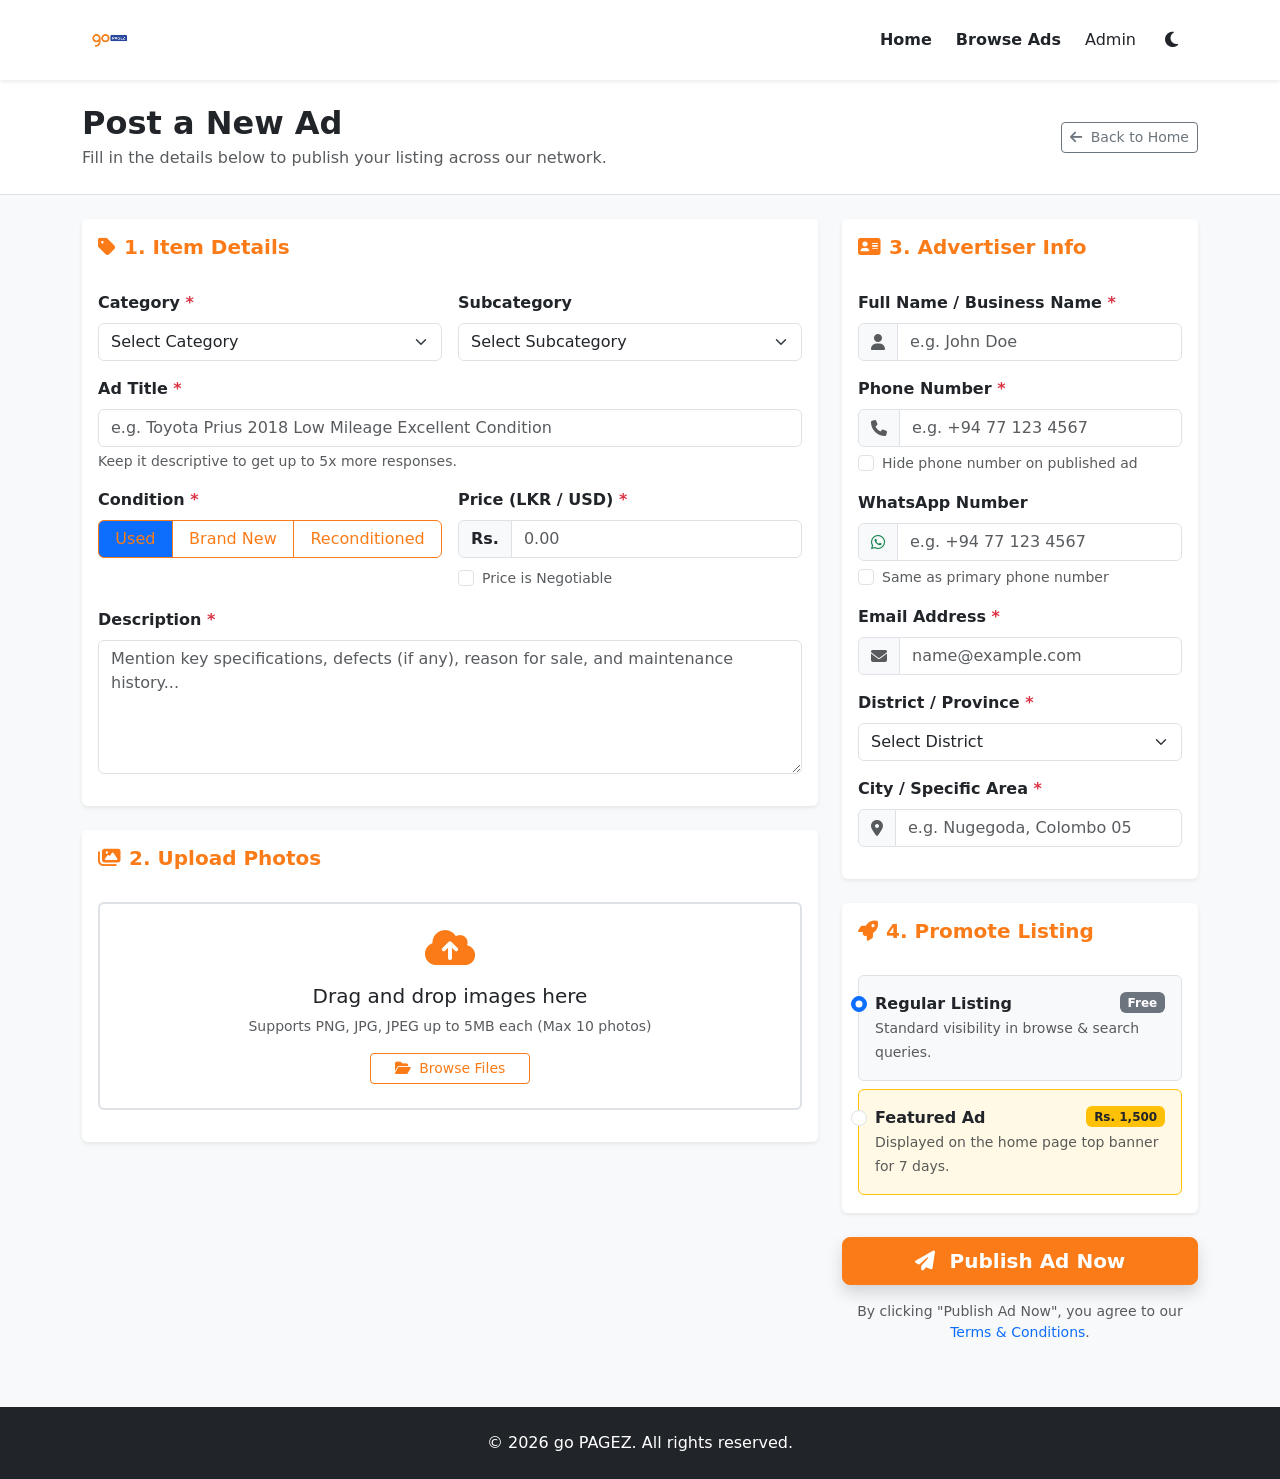
<file: post-ad.html>
<!DOCTYPE html>
<html lang="en">
<head>
    <meta charset="UTF-8">
    <meta name="viewport" content="width=device-width, initial-scale=1.0">
    <title>Post Your Ad - go PAGEZ</title>
    
    <!-- Favicon -->
    <link rel="icon" type="image/png" href="images/logo.png">

    <!-- Bootstrap 5 CSS -->
    <link href="https://cdn.jsdelivr.net/npm/bootstrap@5.3.0/dist/css/bootstrap.min.css" rel="stylesheet">
    <!-- Font Awesome -->
    <link rel="stylesheet" href="https://cdnjs.cloudflare.com/ajax/libs/font-awesome/6.4.0/css/all.min.css">
    <!-- AOS Animation CSS -->
    <link href="https://unpkg.com/aos@2.3.1/dist/aos.css" rel="stylesheet">
    <!-- Custom CSS -->
    <link rel="stylesheet" href="css/style.css">
</head>
<body class="bg-light">

    <!-- Navbar -->
    <nav class="navbar navbar-expand-lg navbar-light bg-white shadow-sm py-3">
        <div class="container">
            <a class="navbar-brand d-flex align-items-center" href="index.html">
                <img src="images/logo.png" alt="go PAGEZ" style="height:38px; width:auto; object-fit:contain;">
            </a>
            <button class="navbar-toggler" type="button" data-bs-toggle="collapse" data-bs-target="#navbarNav">
                <span class="navbar-toggler-icon"></span>
            </button>
            <div class="collapse navbar-collapse" id="navbarNav">
                <ul class="navbar-nav ms-auto align-items-center">
                    <li class="nav-item me-2">
                        <a class="nav-link text-dark fw-semibold" href="index.html">Home</a>
                    </li>
                    <li class="nav-item me-2">
                        <a class="nav-link text-dark fw-semibold" href="all-ads.html">Browse Ads</a>
                    </li>
                    <li class="nav-item me-2">
                        <a class="nav-link text-dark" href="admin-panel.html">Admin</a>
                    </li>
                    <li class="nav-item me-2">
                        <button class="theme-toggle-btn" id="darkModeToggle" title="Toggle Dark/Light Mode">
                            <i class="fa-solid fa-moon" id="themeIcon"></i>
                        </button>
                    </li>
                </ul>
            </div>
        </div>
    </nav>

    <!-- Header Section -->
    <section class="bg-white border-bottom py-4 mb-4">
        <div class="container">
            <div class="row align-items-center">
                <div class="col-md-8">
                    <h2 class="fw-bold text-dark mb-1">Post a New Ad</h2>
                    <p class="text-muted mb-0">Fill in the details below to publish your listing across our network.</p>
                </div>
                <div class="col-md-4 text-md-end mt-3 mt-md-0">
                    <a href="index.html" class="btn btn-outline-secondary btn-sm">
                        <i class="fa-solid fa-arrow-left me-1"></i> Back to Home
                    </a>
                </div>
            </div>
        </div>
    </section>

    <!-- Main Content Container -->
    <main class="container pb-5">
        <form action="#" method="POST" enctype="multipart/form-data" id="postAdForm">
            <div class="row g-4">
                
                <!-- Left Column: Ad Details & Images -->
                <div class="col-lg-8" data-aos="fade-up">
                    
                    <!-- Item / Product Details Card -->
                    <div class="card border-0 shadow-sm mb-4">
                        <div class="card-header bg-white py-3 border-0">
                            <h5 class="fw-bold mb-0 text-primary">
                                <i class="fa-solid fa-tag me-2"></i>1. Item Details
                            </h5>
                        </div>
                        <div class="card-body">
                            
                            <!-- Category Selection -->
                            <div class="row g-3 mb-3">
                                <div class="col-md-6">
                                    <label for="category" class="form-label fw-semibold">Category <span class="text-danger">*</span></label>
                                    <select class="form-select" id="category" required>
                                        <option value="" selected disabled>Select Category</option>
                                        <option value="cars">Cars & Vehicles</option>
                                        <option value="property">Property & Real Estate</option>
                                        <option value="electronics">Electronics & Gadgets</option>
                                        <option value="jobs">Jobs & Services</option>
                                        <option value="mobile">Mobile Phones & Accessories</option>
                                        <option value="fashion">Fashion & Health</option>
                                        <option value="pets">Pets & Animals</option>
                                    </select>
                                </div>
                                <div class="col-md-6">
                                    <label for="subcategory" class="form-label fw-semibold">Subcategory</label>
                                    <select class="form-select" id="subcategory">
                                        <option value="" selected disabled>Select Subcategory</option>
                                        <!-- Populated via JS based on category -->
                                    </select>
                                </div>
                            </div>

                            <!-- Ad Title -->
                            <div class="mb-3">
                                <label for="adTitle" class="form-label fw-semibold">Ad Title <span class="text-danger">*</span></label>
                                <input type="text" class="form-control" id="adTitle" placeholder="e.g. Toyota Prius 2018 Low Mileage Excellent Condition" required maxlength="100">
                                <div class="form-text">Keep it descriptive to get up to 5x more responses.</div>
                            </div>

                            <!-- Condition & Price -->
                            <div class="row g-3 mb-3">
                                <div class="col-md-6">
                                    <label class="form-label fw-semibold d-block">Condition <span class="text-danger">*</span></label>
                                    <div class="btn-group w-100" role="group">
                                        <input type="radio" class="btn-check" name="itemCondition" id="condUsed" value="used" checked>
                                        <label class="btn btn-outline-primary" for="condUsed">Used</label>
                                        
                                        <input type="radio" class="btn-check" name="itemCondition" id="condNew" value="new">
                                        <label class="btn btn-outline-primary" for="condNew">Brand New</label>
                                        
                                        <input type="radio" class="btn-check" name="itemCondition" id="condReconditioned" value="reconditioned">
                                        <label class="btn btn-outline-primary" for="condReconditioned">Reconditioned</label>
                                    </div>
                                </div>
                                
                                <div class="col-md-6">
                                    <label for="price" class="form-label fw-semibold">Price (LKR / USD) <span class="text-danger">*</span></label>
                                    <div class="input-group">
                                        <span class="input-group-text fw-bold">Rs.</span>
                                        <input type="number" class="form-control" id="price" placeholder="0.00" required>
                                    </div>
                                    <div class="form-check mt-2">
                                        <input class="form-check-input" type="checkbox" id="negotiable">
                                        <label class="form-check-label text-muted small" for="negotiable">
                                            Price is Negotiable
                                        </label>
                                    </div>
                                </div>
                            </div>

                            <!-- Description -->
                            <div class="mb-3">
                                <label for="description" class="form-label fw-semibold">Description <span class="text-danger">*</span></label>
                                <textarea class="form-control" id="description" rows="5" placeholder="Mention key specifications, defects (if any), reason for sale, and maintenance history..." required></textarea>
                            </div>
                        </div>
                    </div>

                    <!-- Photo Upload Card -->
                    <div class="card border-0 shadow-sm mb-4">
                        <div class="card-header bg-white py-3 border-0">
                            <h5 class="fw-bold mb-0 text-primary">
                                <i class="fa-solid fa-images me-2"></i>2. Upload Photos
                            </h5>
                        </div>
                        <div class="card-body">
                            <div class="border border-2 border-dashed rounded p-4 text-center bg-white" id="imageDropzone">
                                <i class="fa-solid fa-cloud-arrow-up fs-1 text-primary mb-3"></i>
                                <h5>Drag and drop images here</h5>
                                <p class="text-muted small">Supports PNG, JPG, JPEG up to 5MB each (Max 10 photos)</p>
                                <label for="imageUpload" class="btn btn-outline-primary btn-sm px-4">
                                    <i class="fa-solid fa-folder-open me-1"></i> Browse Files
                                </label>
                                <input type="file" id="imageUpload" multiple accept="image/*" class="d-none">
                            </div>

                            <!-- Image Preview Container -->
                            <div id="imagePreview" class="row row-cols-3 row-cols-md-5 g-2 mt-3">
                                <!-- JS handles dynamically adding thumbnails here -->
                            </div>
                        </div>
                    </div>

                </div>

                <!-- Right Column: Advertiser Details & Promotion Options -->
                <div class="col-lg-4" data-aos="fade-up" data-aos-delay="100">
                    
                    <!-- Advertiser Details Card -->
                    <div class="card border-0 shadow-sm mb-4">
                        <div class="card-header bg-white py-3 border-0">
                            <h5 class="fw-bold mb-0 text-primary">
                                <i class="fa-solid fa-address-card me-2"></i>3. Advertiser Info
                            </h5>
                        </div>
                        <div class="card-body">
                            
                            <!-- Advertiser Name -->
                            <div class="mb-3">
                                <label for="sellerName" class="form-label fw-semibold">Full Name / Business Name <span class="text-danger">*</span></label>
                                <div class="input-group">
                                    <span class="input-group-text"><i class="fa-solid fa-user text-muted"></i></span>
                                    <input type="text" class="form-control" id="sellerName" placeholder="e.g. John Doe" required>
                                </div>
                            </div>

                            <!-- Primary Phone Number -->
                            <div class="mb-3">
                                <label for="sellerPhone" class="form-label fw-semibold">Phone Number <span class="text-danger">*</span></label>
                                <div class="input-group">
                                    <span class="input-group-text"><i class="fa-solid fa-phone text-muted"></i></span>
                                    <input type="tel" class="form-control" id="sellerPhone" placeholder="e.g. +94 77 123 4567" required>
                                </div>
                                <div class="form-check mt-1">
                                    <input class="form-check-input" type="checkbox" id="hidePhone">
                                    <label class="form-check-label text-muted small" for="hidePhone">
                                        Hide phone number on published ad
                                    </label>
                                </div>
                            </div>

                            <!-- WhatsApp Number -->
                            <div class="mb-3">
                                <label for="sellerWhatsapp" class="form-label fw-semibold">WhatsApp Number</label>
                                <div class="input-group">
                                    <span class="input-group-text"><i class="fa-brands fa-whatsapp text-success"></i></span>
                                    <input type="tel" class="form-control" id="sellerWhatsapp" placeholder="e.g. +94 77 123 4567">
                                </div>
                                <div class="form-check mt-1">
                                    <input class="form-check-input" type="checkbox" id="sameAsPhone">
                                    <label class="form-check-label text-muted small" for="sameAsPhone">
                                        Same as primary phone number
                                    </label>
                                </div>
                            </div>

                            <!-- Email Address -->
                            <div class="mb-3">
                                <label for="sellerEmail" class="form-label fw-semibold">Email Address <span class="text-danger">*</span></label>
                                <div class="input-group">
                                    <span class="input-group-text"><i class="fa-solid fa-envelope text-muted"></i></span>
                                    <input type="email" class="form-control" id="sellerEmail" placeholder="name@example.com" required>
                                </div>
                            </div>

                            <!-- District / Region -->
                            <div class="mb-3">
                                <label for="district" class="form-label fw-semibold">District / Province <span class="text-danger">*</span></label>
                                <select class="form-select" id="district" required>
                                    <option value="" selected disabled>Select District</option>
                                    <option value="colombo">Colombo</option>
                                    <option value="gampaha">Gampaha</option>
                                    <option value="kandy">Kandy</option>
                                    <option value="galle">Galle</option>
                                    <option value="kurunegala">Kurunegala</option>
                                </select>
                            </div>

                            <!-- City / Town -->
                            <div class="mb-3">
                                <label for="city" class="form-label fw-semibold">City / Specific Area <span class="text-danger">*</span></label>
                                <div class="input-group">
                                    <span class="input-group-text"><i class="fa-solid fa-location-dot text-muted"></i></span>
                                    <input type="text" class="form-control" id="city" placeholder="e.g. Nugegoda, Colombo 05" required>
                                </div>
                            </div>

                        </div>
                    </div>

                    <!-- Promote Options (ikman/OLX Style) -->
                    <div class="card border-0 shadow-sm mb-4">
                        <div class="card-header bg-white py-3 border-0">
                            <h5 class="fw-bold mb-0 text-primary">
                                <i class="fa-solid fa-rocket me-2"></i>4. Promote Listing
                            </h5>
                        </div>
                        <div class="card-body">
                            <div class="form-check border rounded p-3 mb-2 bg-light">
                                <input class="form-check-input" type="radio" name="adPackage" id="pkgFree" value="free" checked>
                                <label class="form-check-label fw-bold d-block" for="pkgFree">
                                    Regular Listing <span class="badge bg-secondary float-end">Free</span>
                                </label>
                                <span class="text-muted small">Standard visibility in browse & search queries.</span>
                            </div>

                            <div class="form-check border border-warning rounded p-3 bg-warning bg-opacity-10">
                                <input class="form-check-input" type="radio" name="adPackage" id="pkgFeatured" value="featured">
                                <label class="form-check-label fw-bold d-block" for="pkgFeatured">
                                    Featured Ad <span class="badge bg-warning text-dark float-end">Rs. 1,500</span>
                                </label>
                                <span class="text-muted small">Displayed on the home page top banner for 7 days.</span>
                            </div>
                        </div>
                    </div>

                    <!-- Submit Button -->
                    <div class="d-grid gap-2">
                        <button type="submit" class="btn btn-primary btn-lg fw-bold shadow">
                            <i class="fa-solid fa-paper-plane me-2"></i> Publish Ad Now
                        </button>
                        <p class="text-muted text-center small mt-2">
                            By clicking "Publish Ad Now", you agree to our <a href="#" class="text-decoration-none">Terms & Conditions</a>.
                        </p>
                    </div>

                </div>

            </div>
        </form>
    </main>

    <!-- Footer -->
    <footer class="bg-dark text-white py-4 mt-auto">
        <div class="container text-center">
            <p class="mb-0">&copy; 2026 go PAGEZ. All rights reserved.</p>
        </div>
    </footer>

    <!-- Bootstrap 5 JS Bundle -->
    <script src="https://cdn.jsdelivr.net/npm/bootstrap@5.3.0/dist/js/bootstrap.bundle.min.js"></script>
    <!-- AOS Animation JS -->
    <script src="https://unpkg.com/aos@2.3.1/dist/aos.js"></script>
    <!-- Custom JS App Script -->
    <script src="js/app.js"></script>
    
    <!-- Client-side Logic Script -->
    <script>
        AOS.init({ duration: 600, once: true });

        // Quick JS: Automatically copy Phone to WhatsApp if checkbox is checked
        const sameAsPhoneCheckbox = document.getElementById('sameAsPhone');
        if (sameAsPhoneCheckbox) {
            sameAsPhoneCheckbox.addEventListener('change', function() {
                const phoneInput = document.getElementById('sellerPhone');
                const whatsappInput = document.getElementById('sellerWhatsapp');
                if (this.checked && phoneInput && whatsappInput) {
                    whatsappInput.value = phoneInput.value;
                }
            });
        }
    </script>
</body>
</html>
</file>
<file: css/style.css>
/* ======================================================
   go PAGEZ - Official Brand Stylesheet & Color Theme
   Primary: #FA7B17 (Vibrant Orange)
   Secondary: #1E4BB8 (Royal Blue)
   Dark: #0F172A (Navy Slate)
   ====================================================== */

:root {
    --brand: #FA7B17;
    --brand-primary: #FA7B17;
    --brand-hover: #E0680A;
    --brand-blue: #1E4BB8;
    --brand-blue-hover: #153A94;
    --brand-dark: #0F172A;
    --brand-light: #FFF7ED;
    --font: 'Plus Jakarta Sans', system-ui, -apple-system, sans-serif;

    /* Bootstrap 5 variable overrides */
    --bs-primary: #FA7B17;
    --bs-primary-rgb: 250, 123, 23;
    --bs-link-color: #FA7B17;
    --bs-link-hover-color: #E0680A;
}

/* ======================================================
   LIGHT THEME VARIABLES & OVERRIDES
   ====================================================== */
[data-bs-theme="light"], :root {
    --bg-main: #f8fafc;
    --bg-card: #ffffff;
    --bg-navbar: #ffffff;
    --border-color: #e2e8f0;
    --text-heading: #0f172a;
    --text-body: #334155;
    --text-muted: #64748b;
    --card-shadow: 0 4px 20px rgba(0, 0, 0, 0.05);
}

/* ======================================================
   DARK THEME VARIABLES & OVERRIDES
   ====================================================== */
[data-bs-theme="dark"] {
    --bg-main: #0b1120;
    --bg-card: #1e293b;
    --bg-navbar: #0f172a;
    --border-color: #334155;
    --text-heading: #f8fafc;
    --text-body: #cbd5e1;
    --text-muted: #94a3b8;
    --card-shadow: 0 8px 30px rgba(0, 0, 0, 0.35);
}

[data-bs-theme="dark"] body {
    background-color: var(--bg-main) !important;
    color: var(--text-body) !important;
}

[data-bs-theme="dark"] .bg-light,
[data-bs-theme="dark"] .bg-body-tertiary {
    background-color: var(--bg-main) !important;
}

[data-bs-theme="dark"] .bg-white,
[data-bs-theme="dark"] .card {
    background-color: var(--bg-card) !important;
    border-color: var(--border-color) !important;
    color: var(--text-body) !important;
}

[data-bs-theme="dark"] .navbar-light,
[data-bs-theme="dark"] .navbar.bg-white {
    background-color: var(--bg-navbar) !important;
    border-color: var(--border-color) !important;
}

[data-bs-theme="dark"] .nav-link,
[data-bs-theme="dark"] .navbar-brand,
[data-bs-theme="dark"] .text-dark {
    color: var(--text-heading) !important;
}

[data-bs-theme="dark"] .form-control,
[data-bs-theme="dark"] .form-select {
    background-color: #111827 !important;
    border-color: var(--border-color) !important;
    color: #f8fafc !important;
}

[data-bs-theme="dark"] .form-control::placeholder {
    color: #64748b !important;
}

[data-bs-theme="dark"] .border,
[data-bs-theme="dark"] .border-bottom,
[data-bs-theme="dark"] .border-top {
    border-color: var(--border-color) !important;
}

[data-bs-theme="dark"] .list-group-item {
    background-color: var(--bg-card) !important;
    border-color: var(--border-color) !important;
    color: var(--text-body) !important;
}

body {
    font-family: var(--font);
    transition: background-color 0.25s ease, color 0.25s ease;
}

/* Primary Button & Outline Overrides */
.btn-primary {
    background-color: var(--brand) !important;
    border-color: var(--brand) !important;
    color: #ffffff !important;
}
.btn-primary:hover, .btn-primary:focus, .btn-primary:active {
    background-color: var(--brand-hover) !important;
    border-color: var(--brand-hover) !important;
    color: #ffffff !important;
}

.btn-outline-primary {
    color: var(--brand) !important;
    border-color: var(--brand) !important;
}
.btn-outline-primary:hover, .btn-outline-primary:focus, .btn-outline-primary:active {
    background-color: var(--brand) !important;
    border-color: var(--brand) !important;
    color: #ffffff !important;
}

.btn-blue {
    background-color: var(--brand-blue) !important;
    border-color: var(--brand-blue) !important;
    color: #ffffff !important;
}
.btn-blue:hover {
    background-color: var(--brand-blue-hover) !important;
    border-color: var(--brand-blue-hover) !important;
}

/* Theme Toggle Button */
.theme-toggle-btn {
    border: none;
    background: transparent;
    color: inherit;
    width: 38px;
    height: 38px;
    border-radius: 50%;
    display: inline-flex;
    align-items: center;
    justify-content: center;
    cursor: pointer;
    font-size: 1.1rem;
    transition: transform 0.2s ease, background-color 0.2s ease, color 0.2s ease;
}
.theme-toggle-btn:hover {
    background-color: rgba(250, 123, 23, 0.12);
    color: var(--brand) !important;
    transform: rotate(15deg) scale(1.08);
}

/* Brand Text & Background Utilities */
.text-primary {
    color: var(--brand) !important;
}
.text-brand-blue {
    color: var(--brand-blue) !important;
}
.bg-primary {
    background-color: var(--brand) !important;
}
.bg-primary-subtle {
    background-color: rgba(250, 123, 23, 0.12) !important;
    color: var(--brand) !important;
}

/* Price Tags & Accents */
.price-tag {
    color: var(--brand) !important;
    font-weight: 700;
}
.badge-featured {
    background: linear-gradient(135deg, #FA7B17, #F59E0B) !important;
    color: #ffffff !important;
}
.badge-sponsored {
    background: linear-gradient(135deg, #1E4BB8, #2563EB) !important;
    color: #ffffff !important;
}

/* Logo Image Styling */
.site-logo-img {
    height: 42px;
    width: auto;
    object-fit: contain;
    display: inline-block;
    vertical-align: middle;
}
.footer-logo-img {
    height: 38px;
    width: auto;
    object-fit: contain;
    background: rgba(255, 255, 255, 0.95);
    padding: 3px 8px;
    border-radius: 6px;
}

/* ======================================================
   AD BANNER COMPONENT (Clean & Neutral Styling)
   ====================================================== */
.ad-banner {
    position: relative;
    border-radius: 18px;
    overflow: hidden;
    display: flex;
    align-items: center;
    justify-content: space-between;
    color: #ffffff;
    padding: 2.2rem 3rem;
    background: #0f172a;
    box-shadow: 0 15px 40px rgba(0, 0, 0, 0.12);
    margin: 1.5rem 0;
}

.ad-banner::before {
    content: '';
    position: absolute;
    inset: 0;
    background: linear-gradient(90deg, rgba(15, 23, 42, 0.92) 0%, rgba(15, 23, 42, 0.72) 55%, rgba(15, 23, 42, 0.3) 100%);
    z-index: 1;
}

.ad-banner.uploaded-banner {
    padding: 0 !important;
    background: none !important;
    animation: none !important;
    cursor: pointer;
    box-shadow: 0 10px 30px rgba(0, 0, 0, 0.1);
}

.ad-banner.uploaded-banner::before {
    display: none !important;
}

.ad-banner.uploaded-banner img.banner-fill {
    width: 100%;
    height: auto;
    min-height: 140px;
    max-height: 320px;
    object-fit: cover;
    display: block;
    border-radius: 18px;
}

.ad-banner-tag {
    position: absolute;
    top: 12px;
    right: 14px;
    font-size: 10px;
    font-weight: 700;
    letter-spacing: 1.5px;
    background: rgba(0, 0, 0, 0.6);
    backdrop-filter: blur(6px);
    padding: 4px 10px;
    border-radius: 6px;
    color: #ffffff;
    z-index: 5;
}

.uploaded-banner .ad-banner-tag {
    background: rgba(0, 0, 0, 0.5);
}

.ad-bg-img {
    position: absolute;
    inset: 0;
    width: 100%;
    height: 100%;
    object-fit: cover;
    opacity: 0.85;
    z-index: 1;
}

.ad-content {
    position: relative;
    z-index: 2;
}

.ad-cta {
    position: relative;
    z-index: 2;
    background: #ffffff;
    color: #0f172a;
    font-weight: 700;
    padding: 10px 24px;
    border-radius: 50px;
    text-decoration: none;
    transition: all 0.3s ease;
    box-shadow: 0 4px 15px rgba(0, 0, 0, 0.15);
    white-space: nowrap;
}

.ad-cta:hover {
    transform: translateY(-2px);
    box-shadow: 0 8px 20px rgba(0, 0, 0, 0.2);
    color: var(--brand);
}

/* ======================================================
   AUTH & USER PORTAL STYLES (Login & Register)
   ====================================================== */
.auth-card {
    background-color: var(--bg-card);
    border: 1px solid var(--border-color);
    border-radius: 20px;
    box-shadow: 0 20px 45px rgba(0, 0, 0, 0.08);
    transition: all 0.3s ease;
}

[data-bs-theme="dark"] .auth-card {
    box-shadow: 0 20px 45px rgba(0, 0, 0, 0.4);
}

.auth-benefit-icon {
    width: 48px;
    height: 48px;
    border-radius: 14px;
    display: inline-flex;
    align-items: center;
    justify-content: center;
    font-size: 1.25rem;
    flex-shrink: 0;
}

.password-toggle-btn {
    border-left: none !important;
    background-color: var(--bg-main) !important;
    border-color: var(--border-color) !important;
    color: var(--text-muted) !important;
    cursor: pointer;
}

.password-strength-bar {
    height: 6px;
    border-radius: 6px;
    background: #e2e8f0;
    overflow: hidden;
    margin-top: 6px;
}

[data-bs-theme="dark"] .password-strength-bar {
    background: #334155;
}

.password-strength-progress {
    height: 100%;
    width: 0%;
    transition: width 0.3s ease, background-color 0.3s ease;
}

.demo-chip {
    font-size: 12px;
    font-weight: 600;
    padding: 6px 12px;
    border-radius: 20px;
    border: 1px dashed var(--border-color);
    background-color: var(--bg-main);
    color: var(--text-body);
    cursor: pointer;
    transition: all 0.2s ease;
    display: inline-flex;
    align-items: center;
    gap: 6px;
}

.demo-chip:hover {
    border-color: var(--brand);
    color: var(--brand);
    background-color: rgba(250, 123, 23, 0.08);
    transform: translateY(-1px);
}

.user-nav-dropdown .dropdown-toggle::after {
    margin-left: 6px;
}

.user-avatar-badge {
    width: 34px;
    height: 34px;
    border-radius: 50%;
    background: linear-gradient(135deg, var(--brand), #fb923c);
    color: #ffffff;
    font-weight: 700;
    font-size: 13px;
    display: inline-flex;
    align-items: center;
    justify-content: center;
    text-transform: uppercase;
}

/* ======================================================
   GOOGLE & FACEBOOK OAUTH DIALOG & BUTTON STYLES
   ====================================================== */
.btn-google {
    background-color: var(--bg-card) !important;
    border: 1px solid var(--border-color) !important;
    color: var(--text-heading) !important;
    font-weight: 600;
    transition: all 0.2s ease;
}
.btn-google:hover {
    background-color: var(--bg-main) !important;
    border-color: #cbd5e1 !important;
    color: var(--text-heading) !important;
    transform: translateY(-1px);
    box-shadow: 0 4px 12px rgba(0, 0, 0, 0.06);
}

.btn-facebook {
    background-color: #1877f2 !important;
    border: 1px solid #1877f2 !important;
    color: #ffffff !important;
    font-weight: 600;
    transition: all 0.2s ease;
}
.btn-facebook:hover {
    background-color: #166fe5 !important;
    border-color: #166fe5 !important;
    color: #ffffff !important;
    transform: translateY(-1px);
    box-shadow: 0 4px 12px rgba(24, 119, 242, 0.25);
}

.oauth-modal-content {
    border-radius: 20px;
    border: 1px solid var(--border-color);
    background-color: var(--bg-card);
    overflow: hidden;
}

.oauth-account-item {
    padding: 12px 16px;
    border-radius: 12px;
    border: 1px solid transparent;
    cursor: pointer;
    transition: all 0.2s ease;
    display: flex;
    align-items: center;
    gap: 14px;
}
.oauth-account-item:hover {
    background-color: var(--bg-main);
    border-color: var(--border-color);
    transform: translateX(4px);
}

.oauth-avatar {
    width: 42px;
    height: 42px;
    border-radius: 50%;
    object-fit: cover;
    flex-shrink: 0;
}

.google-onetap-box {
    position: fixed;
    top: 80px;
    right: 24px;
    z-index: 1050;
    width: 330px;
    border-radius: 16px;
    box-shadow: 0 12px 36px rgba(0, 0, 0, 0.18);
    animation: slideInRight 0.4s ease;
}
@keyframes slideInRight {
    from { transform: translateX(50px); opacity: 0; }
    to { transform: translateX(0); opacity: 1; }
}
</file>
